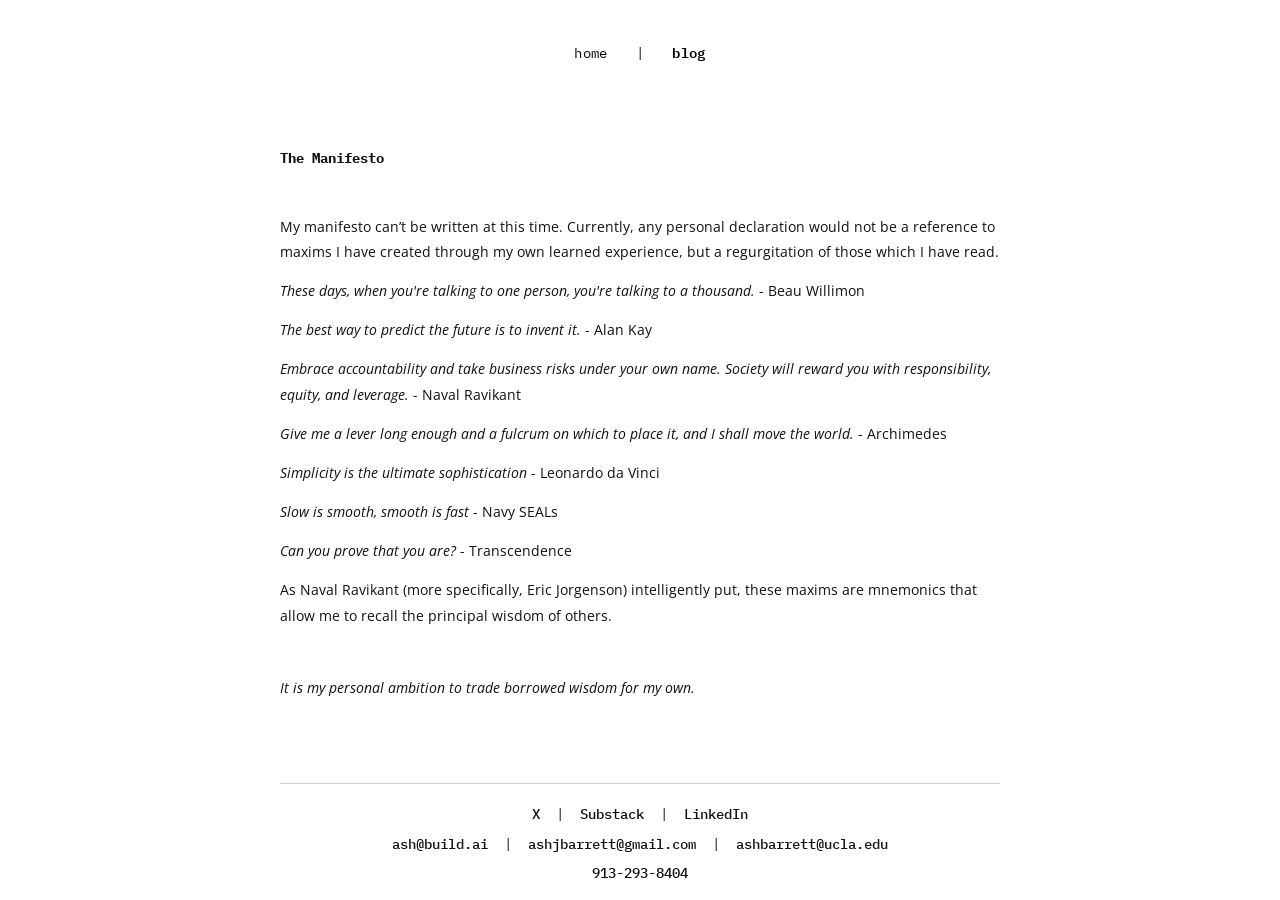
<file: manifesto.html>
<!DOCTYPE html>
<html lang="en">
<head>
  <meta charset="utf-8" />
  <meta name="viewport" content="width=device-width, initial-scale=1" />
  <title>The Manifesto | Ash Barrett</title>
  <link rel="icon" type="image/jpeg" href="image.jpeg">
  <link href="https://fonts.googleapis.com/css2?family=IBM+Plex+Mono:wght@400;600&family=Open+Sans&display=swap" rel="stylesheet">
  <style>
    html, body { height: 100%; margin: 0; padding: 0; }
    body {
      font-family: 'IBM Plex Mono', monospace;
      font-size: 14px; color: #111; background-color: #fff;
      display: flex; flex-direction: column; justify-content: space-between;
      max-width: 720px; margin: 0 auto; padding: 0 20px;
    }
    nav { text-align: center; margin-top: 40px; letter-spacing: 0.02em; }
    nav a { position: relative; color: #000; text-decoration: none; margin: 0 20px; font-weight: 400; text-transform: lowercase; transition: color 0.2s ease; }
    nav a::after { content: ""; position: absolute; left: 0; bottom: -2px; width: 0%; height: 1px; background-color: #000; transition: width 0.25s ease-in-out; }
    nav a:hover::after { width: 100%; }
    nav a.active { font-weight: 600; }
    main { flex: 1; display: flex; flex-direction: column; justify-content: center; align-items: flex-start; }
    main * { text-align: left; }
    p { margin: 14px 0; line-height: 1.8; }
    .title { font-weight: 700; margin-bottom: 28px; }
    .post-text { font-family: 'Open Sans', sans-serif; }
    footer { text-align: center; border-top: 1px solid #ccc; padding-top: 14px; line-height: 1.8; margin-bottom: 10px; }
    .footer-line { margin: 4px 0; }
    .footer-line a, .footer-line span { color: #111; text-decoration: none; font-weight: 500; position: relative; margin: 0 8px; }
    .footer-line a::after { content: ""; position: absolute; left: 0; bottom: -1px; width: 0%; height: 1px; background-color: #111; transition: width 0.25s ease-in-out; }
    .footer-line a:hover::after { width: 100%; }
  </style>
</head>
<body>

  <nav>
    <a href="index.html">home</a> |
    <a href="blog.html" class="active">blog</a>
  </nav>

  <main>
    <p class="title"><strong>The Manifesto</strong></p>

    <div class="post-text">
      <p>My manifesto can’t be written at this time. Currently, any personal declaration would not be a reference to maxims I have created through my own learned experience, but a regurgitation of those which I have read.</p>

      <p><em>These days, when you're talking to one person, you're talking to a thousand.</em> - Beau Willimon</p>
      <p><em>The best way to predict the future is to invent it.</em> - Alan Kay</p>
      <p><em>Embrace accountability and take business risks under your own name. Society will reward you with responsibility, equity, and leverage.</em> - Naval Ravikant</p>
      <p><em>Give me a lever long enough and a fulcrum on which to place it, and I shall move the world.</em> - Archimedes</p>
      <p><em>Simplicity is the ultimate sophistication</em> - Leonardo da Vinci</p>
      <p><em>Slow is smooth, smooth is fast</em> - Navy SEALs</p>
      <p><em>Can you prove that you are?</em> - Transcendence</p>

      <p>As Naval Ravikant (more specifically, Eric Jorgenson) intelligently put, these maxims are mnemonics that allow me to recall the principal wisdom of others.</p>

      <br>

      <p><em>It is my personal ambition to trade borrowed wisdom for my own.</em></p>
    </div>
  </main>

  <footer>
    <div class="footer-line">
      <a href="https://x.com/ashbarrettt">X</a> |
      <a href="https://substack.com/@ashjbarrett">Substack</a> |
      <a href="https://www.linkedin.com/in/ash-barrett/">LinkedIn</a>
    </div>
    <div class="footer-line">
      <a href="mailto:ash@build.ai">ash@build.ai</a> |
      <a href="mailto:ashjbarrett@gmail.com">ashjbarrett@gmail.com</a> |
      <a href="mailto:ashbarrett@ucla.edu">ashbarrett@ucla.edu</a>
    </div>
    <div class="footer-line">
      <span>913-293-8404</span>
    </div>
  </footer>

</body>
</html>
</file>
